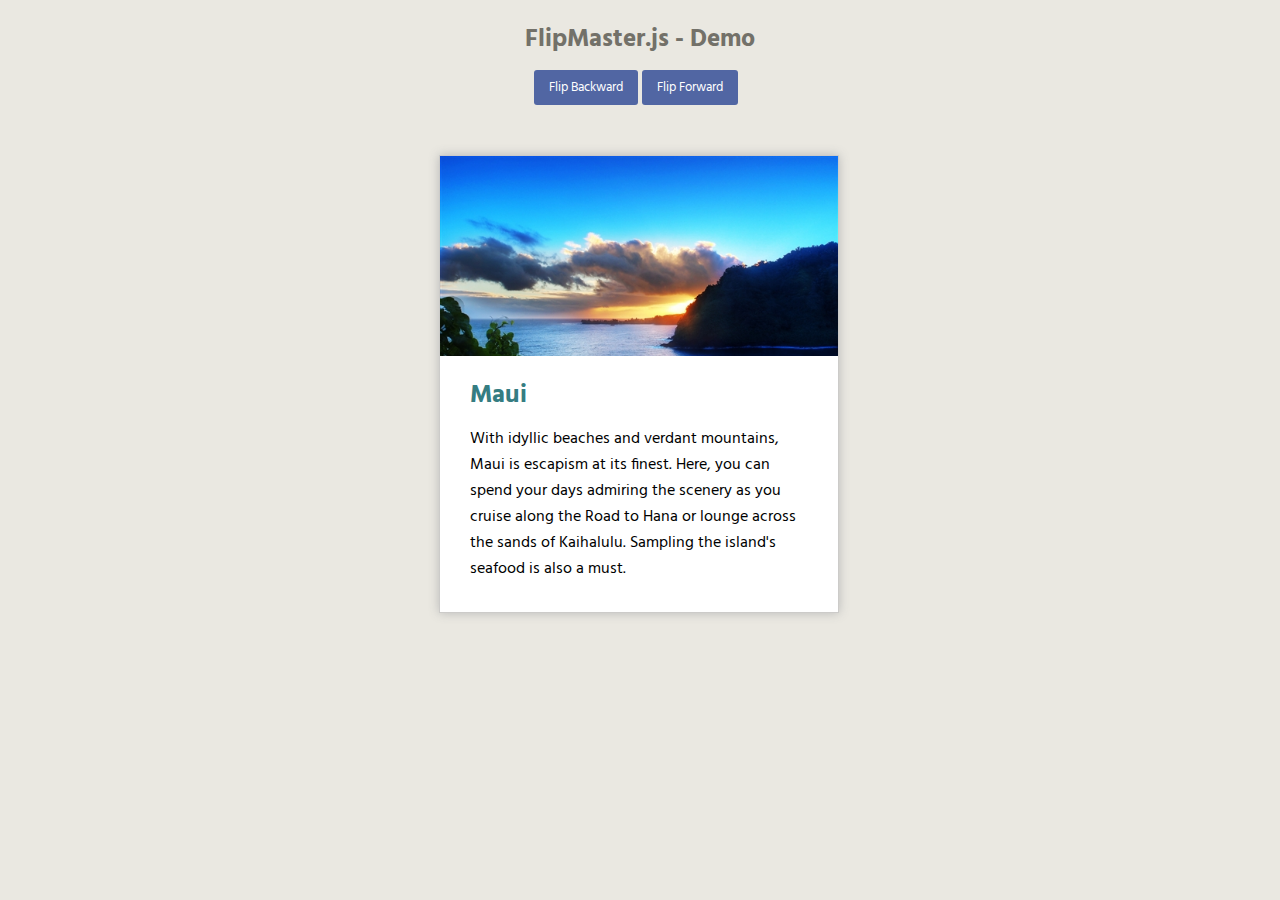
<file: flipmaster/index.html>
<!DOCTYPE html>
<html lang="en">

<head>
    <meta charset="UTF-8">
    <title>Flip Master</title>
    <meta name="HandheldFriendly" content="True">
    <meta name="MobileOptimized" content="320">
    <meta name="viewport" content="width=device-width, initial-scale=1.0, user-scalable=0">
    <link rel="stylesheet" href="css/normalize.css">
    <link rel="stylesheet" href="css/flipMaster.css">
    <link rel="stylesheet" href="css/style.css">
    <link href='https://fonts.googleapis.com/css?family=Hind:400,500,600' rel='stylesheet' type='text/css'>
</head>

<body>

<h2>FlipMaster.js - Demo</h2>
<div class="demo-container">
    <button id="btnB" class="btn-styles">Flip Backward</button>
    <button id="btnF" class="btn-styles">Flip Forward</button>
</div>
<div class="card-container">
    <div id="card-flip">
        <div id="card-content"></div>
    </div>
</div>





<script src="https://ajax.googleapis.com/ajax/libs/jquery/1.12.2/jquery.min.js"></script>
<script src="js/flipMaster.min.js"></script>
<script src="js/script.min.js"></script>
</body>

</html>
</file>
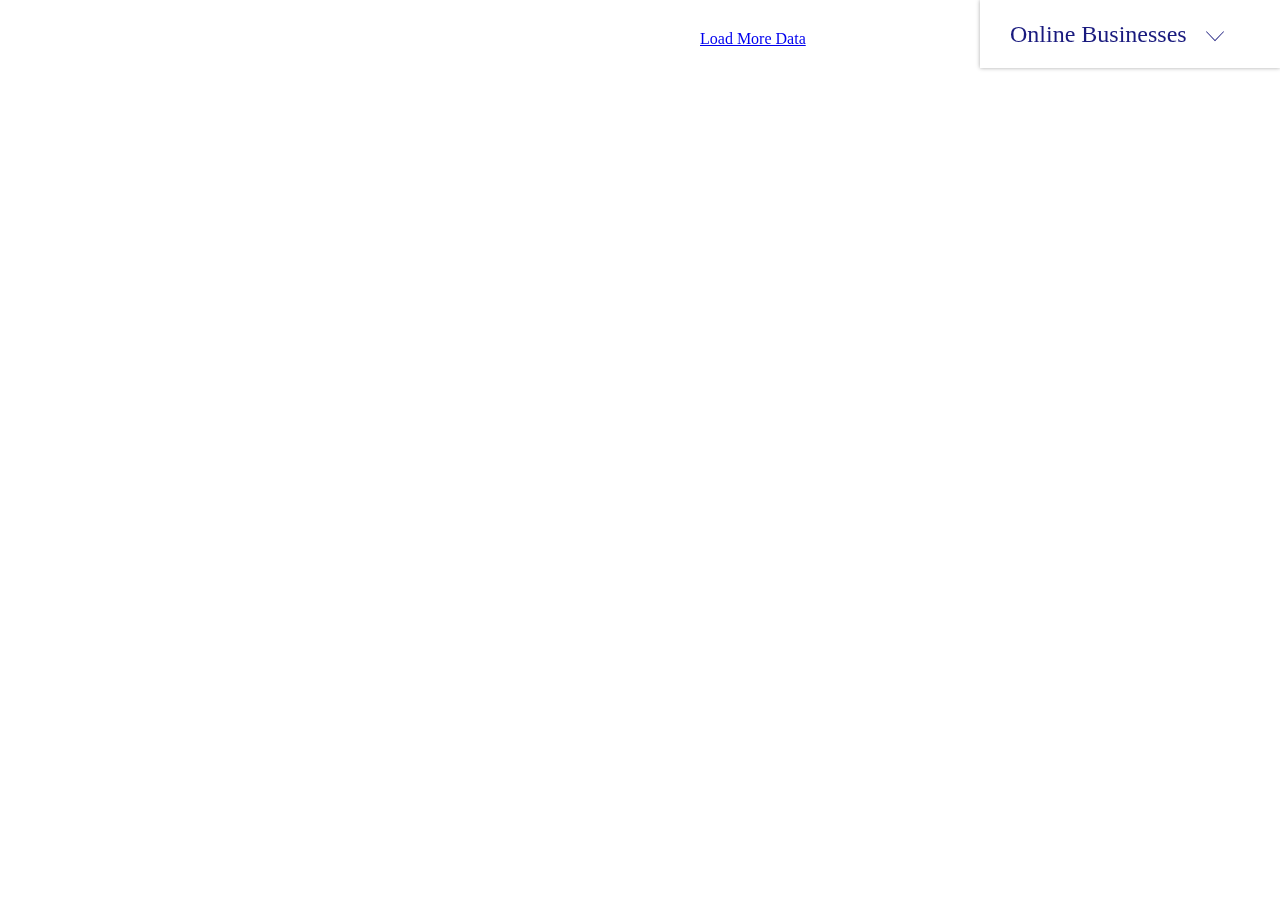
<file: infopanel/index.html>
<!DOCTYPE html>
<html lang="en">

<head>
    <meta charset="UTF-8">
    <title>Small Business Month - Feature Update</title>
    <link rel="stylesheet" href="css/style.css">
</head>

<body>


    <div id="online-biz-container">
        <div id="online-biz-toggle" data-status="accordion" class="clearfix">
           <i class="chevicon-chev-down"></i>
            <h2>Online Businesses</h2>
            
        </div>

        <div id="online-list-containter" class="ob-collapse">
            <hr class="top-divider">
            
            <ul class="ob-fadeOut"></ul>
            <div id="ob-full-details" class="ob-hide ob-fadeOut">
                <button id="back-button" class="radius ob-gray">Back To Full List</button>
            </div>
        </div>
    </div>
    
    <a id="loadbutton" href="#">Load More Data</a>
    <script src="https://ajax.googleapis.com/ajax/libs/jquery/1.12.2/jquery.min.js"></script>
    <script src="js/ajaxmanager.js"></script>
    <script src="js/onlinebizpanel.js"></script>
</body>

</html>
</file>
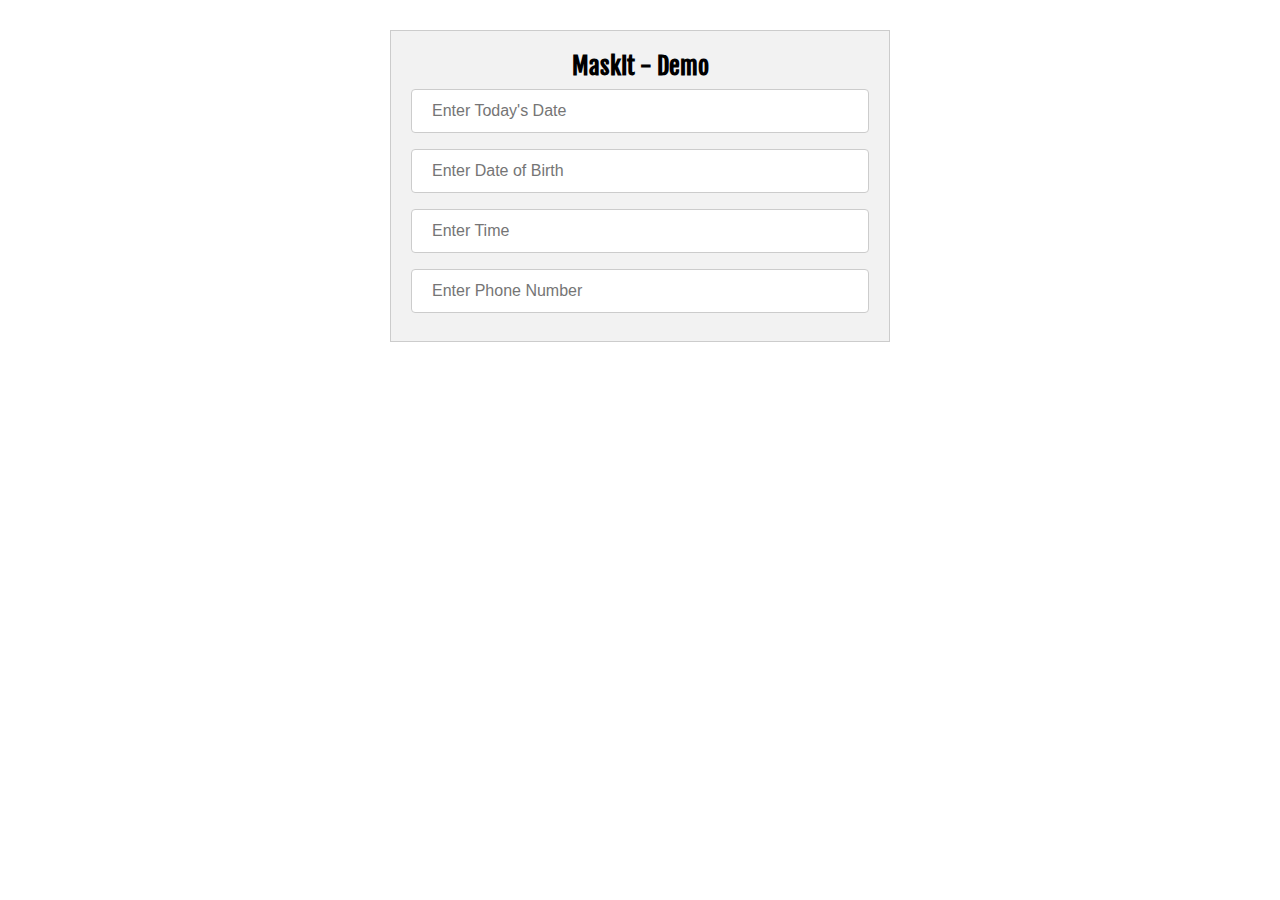
<file: maskit/index.html>
<!DOCTYPE html>
<html lang="en">
<head>
    <meta charset="UTF-8">
    <meta name="viewport" content="width=device-width">
    <title>MaskIt - A JS Masking Tool</title>
    <link rel="stylesheet" href="styles.css">
    <link href="https://fonts.googleapis.com/css?family=Fjalla+One" rel="stylesheet">
</head>
<body>
<div class="wrapper">
    <h2>MaskIt - Demo</h2>
    <input type="text" class="date" placeholder="Enter Today's Date"/>
    <input type="text" class="date" placeholder="Enter Date of Birth"/>
    <input type="text" id="time" placeholder="Enter Time"/>
    <input type="text" id="phone" placeholder="Enter Phone Number"/>
</div>

<script src="maskit.min.js"></script>
<script>

    // with callback options
    MaskIt('00/00/0000', '.date', {
        onComplete: function(value) {
            console.log('complete: ', value);
        }
    });

    // basic usage
    MaskIt('00:00:00', '#time');
    MaskIt('(000) 000-0000', '#phone');

    // using mask method
    console.log(MaskIt('00/00/0000').mask('05231995'));
</script>
</body>
</html>
</file>
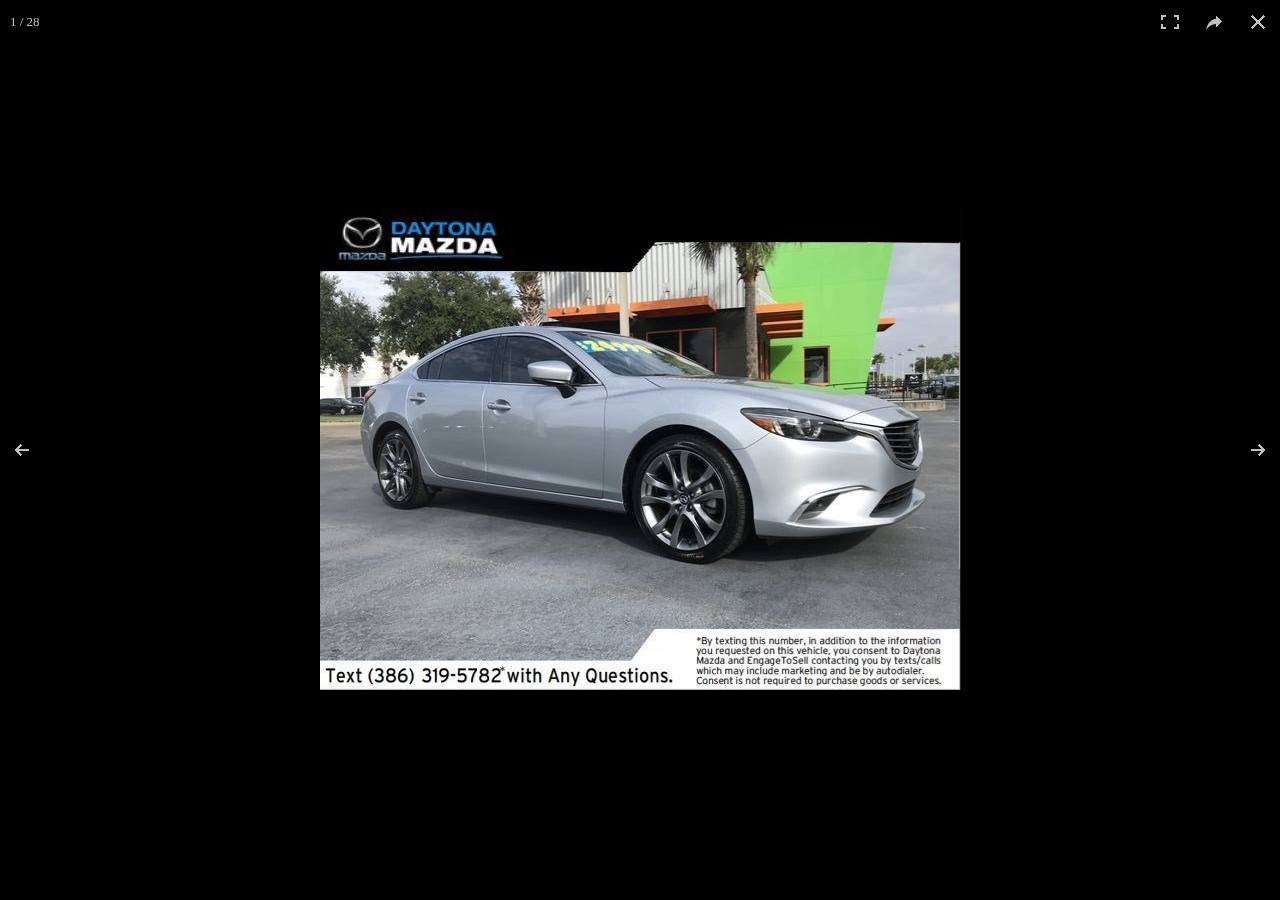
<file: mazda/index.html>
<!DOCTYPE html>
<html lang="en">
<head>
	<meta charset="UTF-8">
	<title>Mazda 6 Grand Touring</title>
	<!-- Core CSS file -->
	<link rel="stylesheet" href="styles/photoswipe.css">

	<!-- Skin CSS file (styling of UI - buttons, caption, etc.)
			 In the folder of skin CSS file there are also:
			 - .png and .svg icons sprite,
			 - preloader.gif (for browsers that do not support CSS animations) -->
	<link rel="stylesheet" href="styles/default-skin/default-skin.css">


</head>
<body>
<!-- Root element of PhotoSwipe. Must have class pswp. -->
<div class="pswp" tabindex="-1" role="dialog" aria-hidden="true">

	<!-- Background of PhotoSwipe.
			 It's a separate element as animating opacity is faster than rgba(). -->
	<div class="pswp__bg"></div>

	<!-- Slides wrapper with overflow:hidden. -->
	<div class="pswp__scroll-wrap">

		<!-- Container that holds slides.
				PhotoSwipe keeps only 3 of them in the DOM to save memory.
				Don't modify these 3 pswp__item elements, data is added later on. -->
		<div class="pswp__container">
			<div class="pswp__item"></div>
			<div class="pswp__item"></div>
			<div class="pswp__item"></div>
		</div>

		<!-- Default (PhotoSwipeUI_Default) interface on top of sliding area. Can be changed. -->
		<div class="pswp__ui pswp__ui--hidden">

			<div class="pswp__top-bar">

				<!--  Controls are self-explanatory. Order can be changed. -->

				<div class="pswp__counter"></div>

				<button class="pswp__button pswp__button--close" title="Close (Esc)"></button>

				<button class="pswp__button pswp__button--share" title="Share"></button>

				<button class="pswp__button pswp__button--fs" title="Toggle fullscreen"></button>

				<button class="pswp__button pswp__button--zoom" title="Zoom in/out"></button>

				<!-- Preloader demo http://codepen.io/dimsemenov/pen/yyBWoR -->
				<!-- element will get class pswp__preloader--active when preloader is running -->
				<div class="pswp__preloader">
					<div class="pswp__preloader__icn">
						<div class="pswp__preloader__cut">
							<div class="pswp__preloader__donut"></div>
						</div>
					</div>
				</div>
			</div>

			<div class="pswp__share-modal pswp__share-modal--hidden pswp__single-tap">
				<div class="pswp__share-tooltip"></div>
			</div>

			<button class="pswp__button pswp__button--arrow--left" title="Previous (arrow left)">
			</button>

			<button class="pswp__button pswp__button--arrow--right" title="Next (arrow right)">
			</button>

			<div class="pswp__caption">
				<div class="pswp__caption__center"></div>
			</div>

		</div>

	</div>

</div>

<!-- Core JS file -->
<script src="scripts/photoswipe.min.js"></script>

<!-- UI JS file -->
<script src="scripts/photoswipe-ui-default.min.js"></script>
<script src="scripts/main.js"></script>
</body>
</html>
</file>
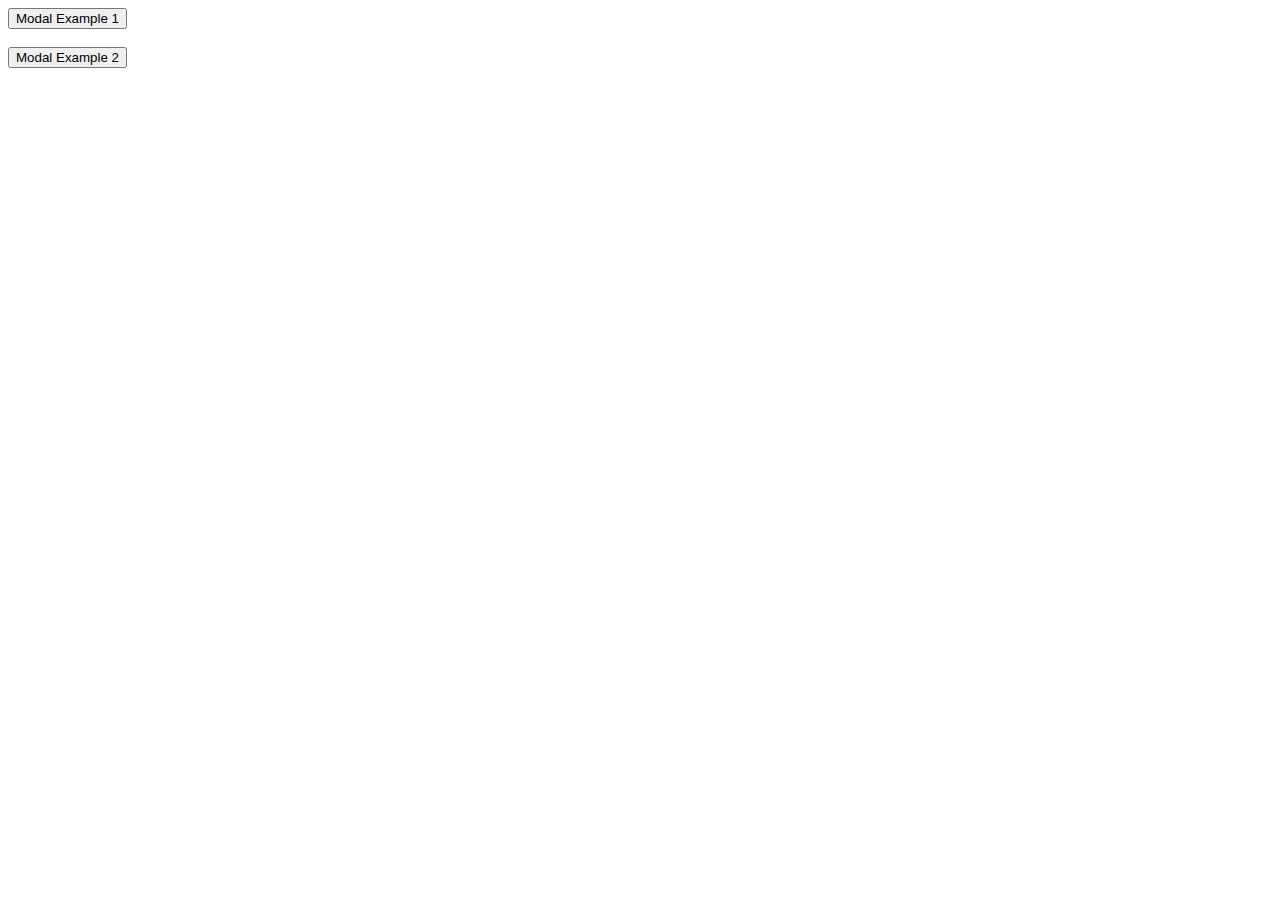
<file: modaldialog/index.html>
<!DOCTYPE html>
<html lang="en">

<head>
    <meta charset="UTF-8">
    <title>Modal Dialog</title>
    <link rel="stylesheet" href="css/style.css">
</head>

<body>
    <button id="btn">Modal Example 1</button>
    <br />
    <br />
    <button id="btn2">Modal Example 2</button>
    <script src="js/modal-dialog.js"></script>
    <script src="js/script.js"></script>
</body>

</html>
</file>
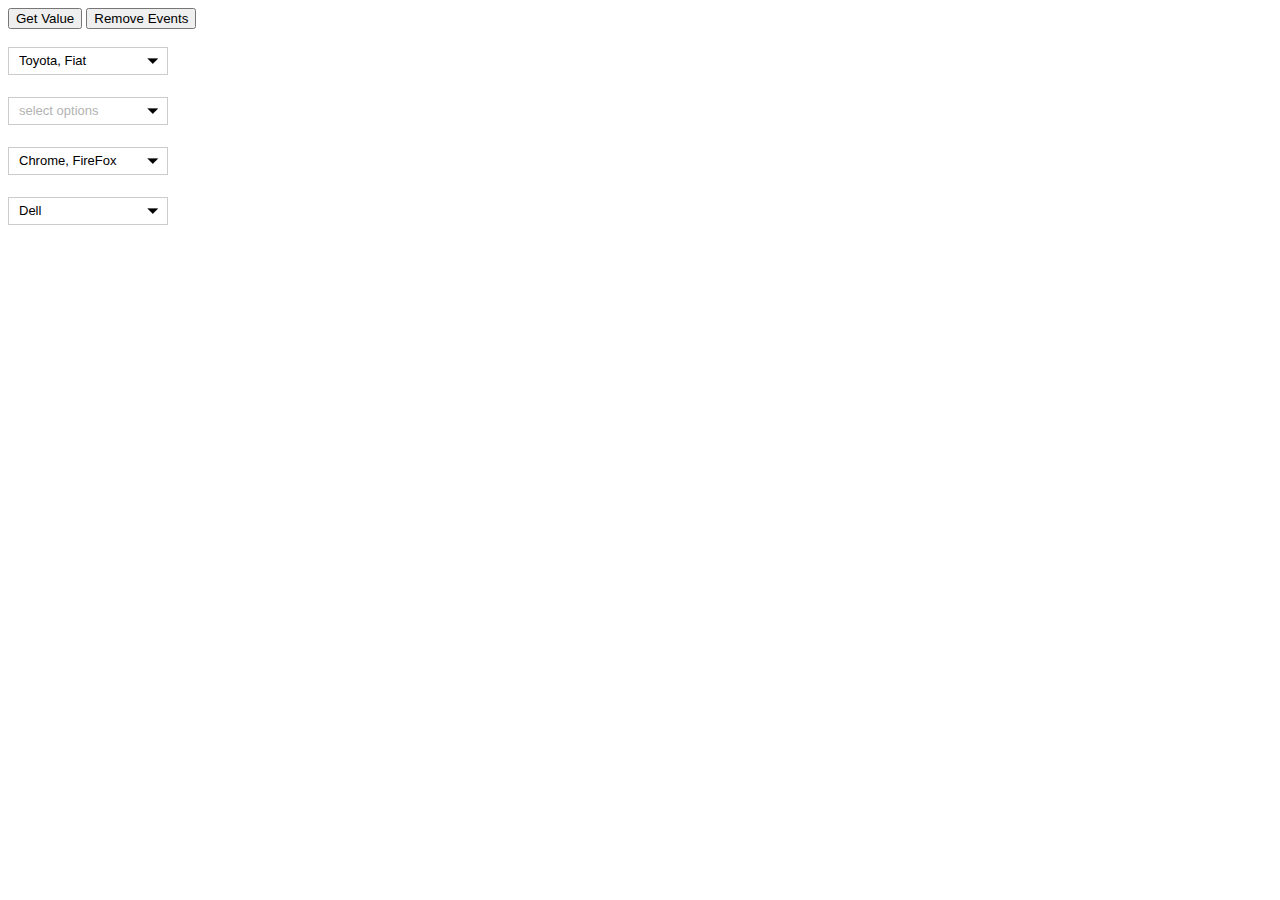
<file: multidrop/index.html>
<!DOCTYPE html>
<html lang="en">
<head>
    <meta charset="UTF-8">
    <title>MultiDrop</title>
    <link rel="stylesheet" href="multidrop.css">
</head>
<body>
<button id="mybtn">Get Value</button>
<button id="removeButton">Remove Events</button>
<br/>
<br/>

<select multiple="multiple" name="cars" id="cars" class="drop">
    <option value="ford">Ford</option>
    <option value="toyota" selected>Toyota</option>
    <option value="honda">Honda</option>
    <option value="fiat" selected>Fiat</option>
</select>
<br>
<br>
<select multiple="multiple" name="bicycles" id="bicycles" class="drop">
    <option value="huffy">Huffy</option>
    <option value="mongoose">Mongoose</option>
    <option value="dyno">Dyno</option>
</select>
<br>
<br>
<select multiple="multiple" name="browsers" id="browsers">
    <option value="chrome" selected>Chrome</option>
    <option value="firefox" selected>FireFox</option>
    <option value="safari">Safari</option>
    <option value="opera">Opera</option>
    <option value="internet_explorer">Internet Explorer</option>
</select>
<br/>
<br/>

<select name="computers" id="computers">
    <option value="dell">Dell</option>
    <option value="hp">HP</option>
    <option value="lenovo">Lenovo</option>
    <option value="mirosoft">Microsoft</option>
</select>
<br/>

<script src="multidrop.js"></script>
<script>
    var button = document.querySelector('#mybtn');
    var buttonRemoveEvent = document.querySelector('#removeButton');

    // Targeting a single element
    var browserMenu = new MultiDrop('#browsers');

    // Targeting multiple elements and creating an instance for each
    var multipleSelectMenues = new MultiDrop('.drop', {
        onChangeHandler: function(value) {
            console.log(value);
        }
    });

    var computerSelection = new MultiDrop('#computers');

    button.addEventListener('click', function (event) {
        console.log('browsers: ', browserMenu.getSelected());
        console.log('cars: ', multipleSelectMenues.getSelected());
        console.log('bicycles: ', multipleSelectMenues.getSelected('bicycles'));
        console.log('computers: ', computerSelection.getSelected());
    });

    buttonRemoveEvent.addEventListener('click', function (event) {
        console.log('event cleared');
        browserMenu.destroyEvents();
        multipleSelectMenues.destroyEvents();
        computerSelection.destroyEvents();
    }, false);

</script>
</body>
</html>
</file>
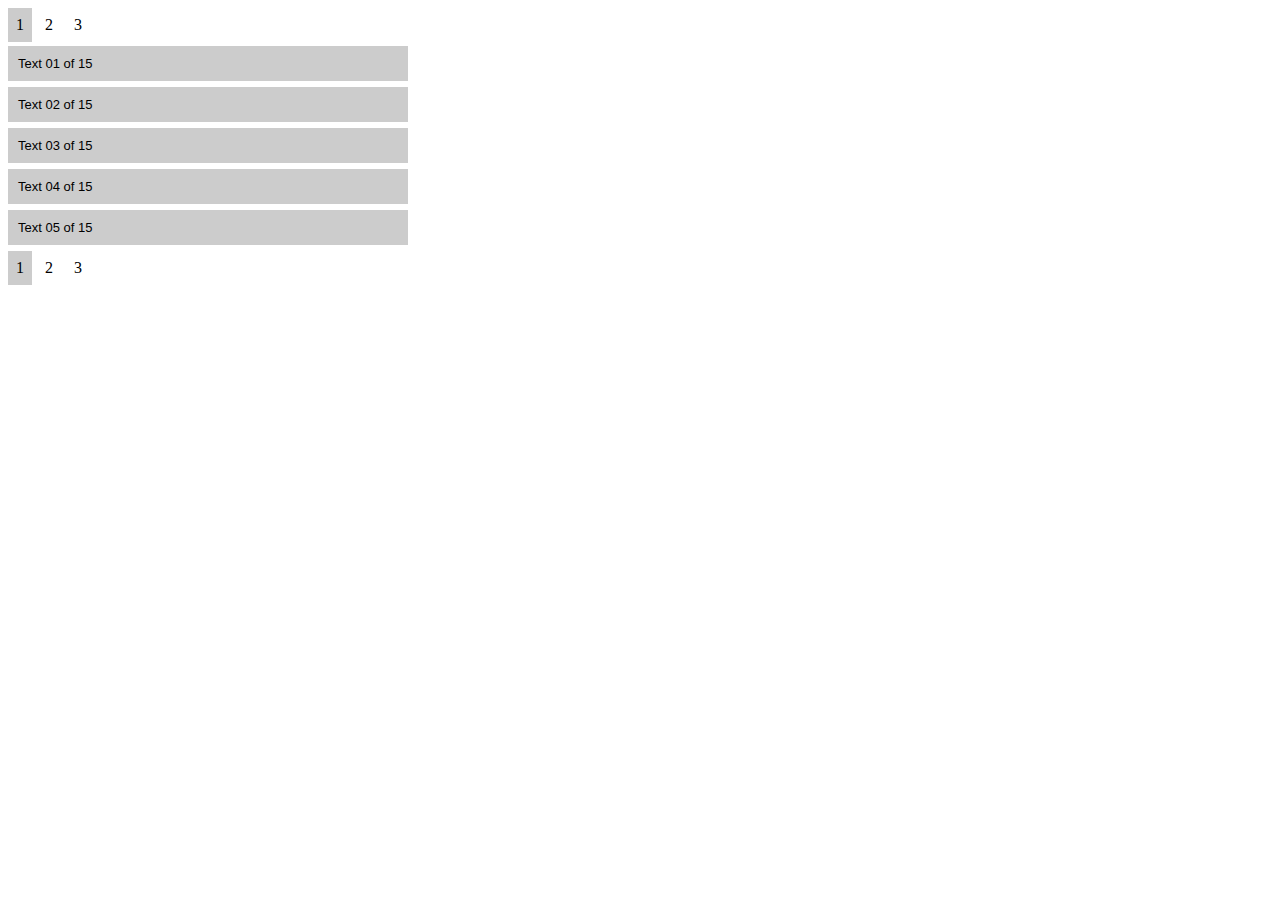
<file: paginationjs/index.html>
<!DOCTYPE html>
<html lang="en">

<head>
    <meta charset="UTF-8">
    <title>Document</title>
    <link rel="stylesheet" href="css/styles.css">
</head>

<body>

    <div class="pagination-nav"></div>
    <div id="pagination1" class="hide">
        <a href="#">Text 01 of 15</a>
        <a href="#">Text 02 of 15</a>
        <a href="#">Text 03 of 15</a>
        <a href="#">Text 04 of 15</a>
        <a href="#">Text 05 of 15</a>
        <a href="#">Text 06 of 15</a>
        <a href="#">Text 07 of 15</a>
        <a href="#">Text 08 of 15</a>
        <a href="#">Text 09 of 15</a>
        <a href="#">Text 10 of 15</a>
        <a href="#">Text 11 of 15</a>
        <a href="#">Text 12 of 15</a>
        <a href="#">Text 13 of 15</a>
        <a href="#">Text 14 of 15</a>
        <a href="#">Text 15 of 15</a>
    </div>
    <div class="pagination-nav"></div>

    <script src="js/pagination.02.js"></script>
    <script src="js/script.js"></script>
</body>

</html>
</file>
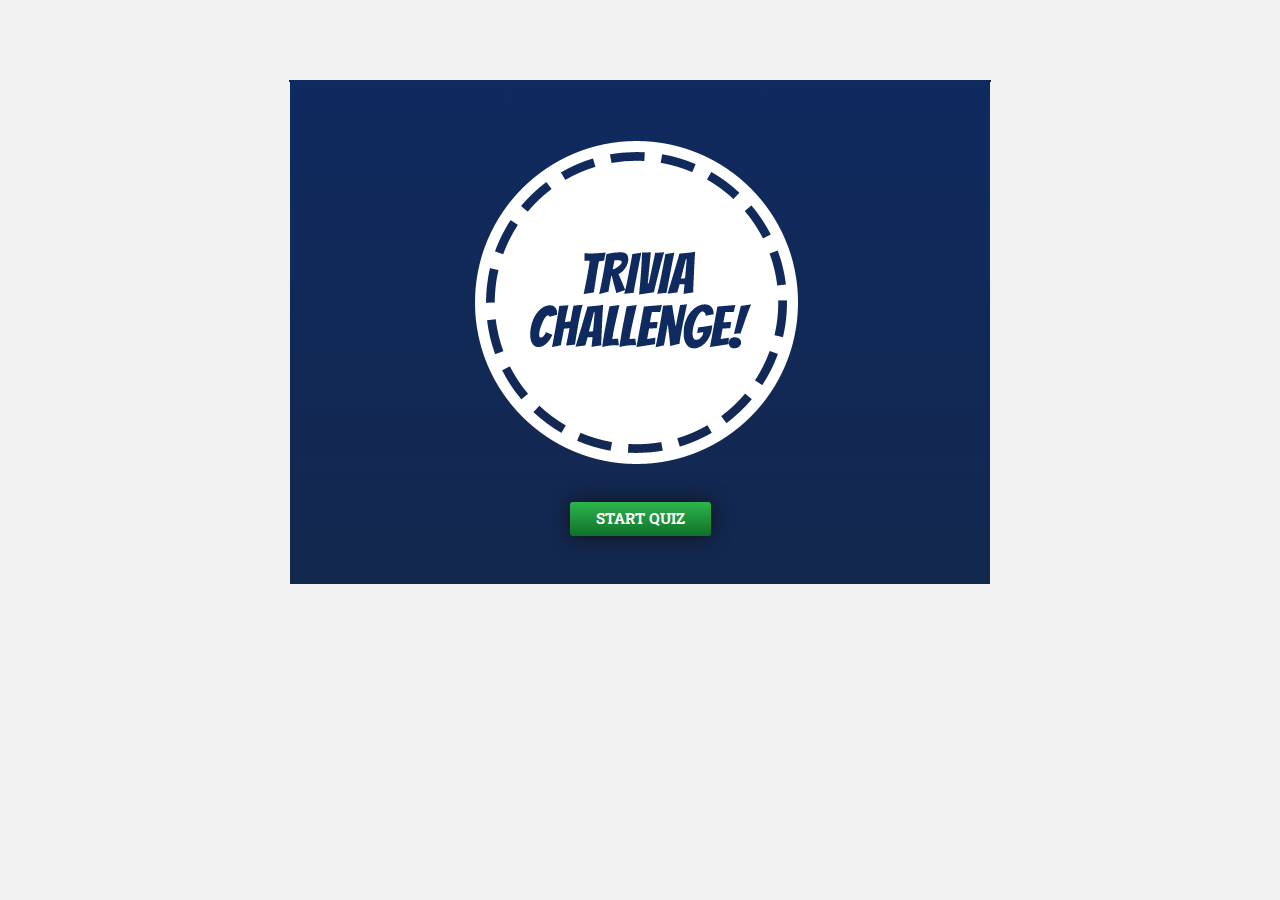
<file: trivia-challenge/index.html>
<!DOCTYPE html><html ng-app="quizApp">    <head>        <meta charset="utf-8">        <title>Trivia Challenge!</title>        <link href='//fonts.googleapis.com/css?family=Roboto+Slab:400,700,300,100|Bangers' rel='stylesheet' type='text/css'>        <link href='css/trivia_style.css' rel='stylesheet' type='text/css'>        <!--<link rel="stylesheet" type="text/css" href="../../css/stickybtn.css"/>-->        <script src="//ajax.googleapis.com/ajax/libs/jquery/1.10.2/jquery.min.js"></script>        <script src="js/lib/angular.min.js"></script>        <script src="js/lib/angular-route.js"></script>        <script src="js/lib/angular-animate.min.js"></script>    </head>    <body ng-cloak>        <!--<a class="btn00" href="../../">&lsaquo;&lsaquo; Back To Portfolio</a>-->        <div class="container" ng-view></div>        <script src="app/app.js"></script>        <script src="app/controllers.js"></script>        <script src="app/services.quiz.js"></script>        <script src="app/services.animation.js"></script>        <script src="app/directives.js"></script>    </body></html>
</file>
<file: flipmaster/css/flipMaster.css>
.card-container {
    width: 402px;
    -webkit-perspective: 1000px;
    -moz-perspective: 1000px;
    -ms-perspective: 1000px;
    perspective: 1000px;
    -ms-transform: perspective(1000px);
    -moz-transform: perspective(1000px);
    -moz-transform-style: preserve-3d;
    -ms-transform-style: preserve-3d;
    margin: 50px auto;
    box-sizing: border-box;

}

#card-flip {
    width: 400px;
    border-radius: 4px;
    transition: 0.6s;
    position: relative;
    background-color: #7CC3C5;
}

.no-transition {
    transition: none !important;
}

.f90 {
    transform: rotateY(90deg);
}

.b90 {
    transform: rotateY(-90deg);
}
</file>
<file: flipmaster/css/style.css>
html {

    font-family: 'Hind', sans-serif;
    font-weight: normal;
    background: #EAE8E1;

}
p, h3 {
    margin: 0;
}

h2 {
    text-align: center;
    margin: 20px 0 10px 0;
    font-size: 25px;
    color: #737169;
}

.btn-styles {
    background-color: #5166A3;
    color: #fff;
    border: none;
    padding: 7px 15px;
    border-radius: 3px;
    font-size: 13px;
    cursor: pointer;
    outline: none;

}


.btn-styles:hover {
    background-color: #6780CA;
}

.info-container{
    overflow: hidden;
    background: #fff;
    border: 1px solid #CCCBC9;
    box-shadow: 0 0 10px #B9B9B9;
}
.info-content {
    padding: 20px 30px 30px 30px;
}
.info-content h3 {
    font-size: 25px;
    margin-bottom: 10px;
    color: #357D82;
}
.img-container {
    height: 200px;
    overflow: hidden;
}
.img-container img {
    width: 100%;
}
.hide {
    display: none;
}
.demo-container {
    width: 213px;
    margin: 0 auto;
}

@media only screen and (min-width : 320px) and (max-width : 413px) {
    .card-container {
        width: 302px;
    }
    #card-flip{
        width: 300px;
    }
}
</file>
<file: infopanel/css/style.css>
/* default style */

h1,h2,h3,h4,h5,h6 {
    color: #191a7e; 
    font-family: Rockwell, Georgia, Times, 'Times New Roman', serif;
    font-style: normal;
    font-weight: normal;
    line-height: 1.4; 
    margin-bottom: 0.5rem;
    margin-top: 0.2rem; 
    text-rendering: optimizeLegibility;
}

button.radius, .button.radius {
    border-radius: 5px;
}

button.expand, .button.expand {
    padding-right: 0;
    padding-left: 0;
    width: 100%;
}

button.small, .button.small {
    padding-top: 0.875rem;
    padding-right: 1.75rem;
    padding-bottom: 0.9375rem;
    padding-left: 1.75rem;
    font-size: 1rem;
}

input[type="submit"] {
    -webkit-appearance: none;
}

button, .button {
    border-style: solid;
    border-width: 0px;
    cursor: pointer;
    font-family: Rockwell, Georgia, Times, “Times New Roman”, serif;
    font-weight: bold;
    line-height: normal;
    margin: 0 0 1.25rem;
    position: relative;
    text-decoration: none;
    text-align: center;
    -webkit-appearance: none;
    -webkit-border-radius: 0;
    display: inline-block;
    padding-top: 1rem;
    padding-right: 2rem;
    padding-bottom: 1.0625rem;
    padding-left: 2rem;
    font-size: 1rem;
    background-color: #ffb300;
    border-color: #cc8f00;
    color: #191a7e;
    -webkit-transition: background-color 300ms ease-out;
    transition: background-color 300ms ease-out;
}

input, select, textarea {
    font: 14px Arial, Helvetica, sans-serif;
    background-color: #fff;
    color: #2e2e2e;
    border: 1px solid #cecdcb;
    padding: 6px;
    margin-bottom: 15px;
    border-radius: 5px;
}


/* CHEVICONS */

@font-face {
    font-family: "chevicon";
    src: url("../font/chevicon.eot");
    src: url("../font/chevicon.eot?#iefix") format("embedded-opentype"), 
         url("../font/chevicon.woff") format("woff"), 
         url("../font/chevicon.ttf") format("truetype"), 
         url("../font/chevicon.svg#chevicon") format("svg");
    font-weight: normal;
    font-style: normal;
}

@media screen and (-webkit-min-device-pixel-ratio:0) {
    @font-face {
        font-family: "chevicon";
        src: url("../font/chevicon.svg#chevicon") format("svg");
    }
}

[class^="chevicon-"]:before,[class*=" chevicon-"]:before,
[class^="chevicon-"]:after,[class*=" chevicon-"]:after {
    font-family: chevicon;
    font-style: normal;
    display: inline-block;
    color: #191a7e;
    font-size: 18px;
    -webkit-transition: -webkit-transform 0.4s;
    transition: -webkit-transform 0.4s;
    transition: transform 0.4s;
    transition: transform 0.4s, -webkit-transform 0.4s; 
}

.chevicon-chev-down:before { 
    content: "\f100";
    margin: 6px 0 0 19px;

}
.chevicon-chev-left:before { 
    content: "\f101"; 
}
.chevicon-chev-right:before { 
    content: "\f102"; 
}
.chevicon-chev-up:before { 
    content: "\f103"; 
    margin: 6px 0 0 19px;
}

/* CHEVICONS */

.ob-gray {
    background-color: #E2E2E2;
    color: #191a7e;
    width: 240px;
    margin: 20px auto 0 auto;
    display: block;
    border: 1px solid #C1C1C1;
    outline: 0;
     z-index: 1;
}
.ob-gray:hover {
    background-color: #CEC9C9;
}
.ob-gray:active {
    background-color: #BBB9B9;
}

.rotate-up:before {
    -webkit-transform: rotate(180deg);
    -ms-transform: rotate(180deg);
    transform: rotate(180deg);
}

hr {
    border: 0;
    height: 0;
    border-top: 1px solid #fff;
    border-bottom: 1px solid #ddd;
    margin: 20px 0;
}
.top-divider {
    width: 240px;
    margin: 0 auto;
}

.clearfix:after {
    visibility: hidden;
    display: block;
    font-size: 0;
    content: " ";
    clear: both;
    height: 0;
}

#online-biz-container {   
    max-width: 300px;
    box-shadow: 0 0 4px #A9A9A9;
    overflow: hidden;
    position: fixed;
    right: 0;
    top: 0;
}

.drop-shadow {
    box-shadow: 0 0 10px #615F5F;
}

#online-biz-toggle {
    padding: 20px 30px;
    cursor: pointer;
    -webkit-transition: box-shadow 0.3s;
    transition: box-shadow 0.3s;
    position: relative;
    z-index: 2;
}

#online-biz-toggle h2 {
    float: left;
    line-height: 28px;
    margin: 0;
    font-size: 24px;
}

#online-list-containter {
    font-family: Arial, Helvetica, sans-serif;
    -webkit-transition: height 0.5s ease;
    transition: height 0.5s ease;
    overflow-y: scroll;
}

#online-list-containter ul, #ob-full-details {
    -webkit-transition: opacity 0.7s;
    transition: opacity 0.7s;
    /*-webkit-transition-delay: 0.2s;
    transition-delay: 0.2s;*/
}
#online-list-containter ul li {
    -webkit-transition: opacity 0.7s;
    transition: opacity 0.7s;
    -webkit-transition-delay: 0.4s;
    transition-delay: 0.4s;
    opacity: 1;
}

#online-biz-container .ob-fadeOut {
    opacity: 0;
}

#online-biz-container .ob-fadeIn {
    opacity: 1;
}

#online-biz-container .ob-hide {
    display: none;
}

#online-biz-container .ob-show {
    display: block;
}

#online-biz-container .ob-expanded {
   height: 550px;
}

#online-biz-container .ob-collapse {
    height: 0;
    overflow: hidden;
    
}

#online-list-containter .ob-phone {
    font-weight: bold;
    font-size: 13px;
    text-decoration: none;
}

#ob-full-details img:nth-child(1) {
    float: left;
    margin: 0 10px 0 0;
}

#ob-full-details {
    width: 240px;
}
.top-wrap {
    margin: 20px 0 15px 0;
}
.bottom-wrap {
    clear: both;
}
#online-list-containter #ob-full-details h2 {
    margin: 0 0 5px 0;
}

#online-list-containter .ob-details {
    text-decoration: none;
}

#online-list-containter h2 {
    font-family: inherit;
    font-weight: bold;
    line-height: 20px;
    margin: 0 0 5px 0;
    text-align: left;
    font-size: 14px;
    color: #084898;
}

#online-list-containter p {
    font-family: inherit;
    margin: 0 0 5px 0;
    line-height: 18px;
    font-weight: normal;
    font-size: 13px;
    color: #2e2e2e;
}

#online-list-containter a {
    color: #084898;
    font-size: 13px;
    display: inline-block;
    font-weight: bold;
}

#online-list-containter ul, #ob-full-details {
    padding: 0;
    margin: 0 30px 20px 30px;
    list-style-type: none;
}
#online-list-containter ul li {
    border-bottom: solid 1px #dddddd;
    padding: 25px 0;
    width: 240px;
}

#online-list-containter ul li:last-child { 
    border-bottom: none;
}

#online-list-containter .top-wrap h2 {
    color: #464646;
}

#loadbutton {
    position: fixed;
    top: 30px;
    left: 700px;
}
</file>
<file: maskit/styles.css>
body {
    font-family: 'Fjalla One', sans-serif;
}

input[type=text], select {
    width: 100%;
    padding: 12px 20px;
    margin: 8px 0;
    display: inline-block;
    border: 1px solid #ccc;
    border-radius: 4px;
    box-sizing: border-box;
    font-size: 16px;
}

.wrapper {
    max-width: 500px;
    padding: 20px;
    background: #f2f2f2;
    border: 1px solid #ccc;
    margin: 30px auto;
    box-sizing: border-box;
    -moz-box-sizing: border-box;
    -webkit-box-sizing: border-box;
}

.wrapper h2 {
    text-align: center;
    margin: 0;
    padding: 0;
}
</file>
<file: mazda/styles/photoswipe.css>
/*! PhotoSwipe main CSS by Dmitry Semenov | photoswipe.com | MIT license */
/*
	Styles for basic PhotoSwipe functionality (sliding area, open/close transitions)
*/
/* pswp = photoswipe */
.pswp {
  display: none;
  position: absolute;
  width: 100%;
  height: 100%;
  left: 0;
  top: 0;
  overflow: hidden;
  -ms-touch-action: none;
  touch-action: none;
  z-index: 1500;
  -webkit-text-size-adjust: 100%;
  /* create separate layer, to avoid paint on window.onscroll in webkit/blink */
  -webkit-backface-visibility: hidden;
  outline: none; }
  .pswp * {
    -webkit-box-sizing: border-box;
            box-sizing: border-box; }
  .pswp img {
    max-width: none; }

/* style is added when JS option showHideOpacity is set to true */
.pswp--animate_opacity {
  /* 0.001, because opacity:0 doesn't trigger Paint action, which causes lag at start of transition */
  opacity: 0.001;
  will-change: opacity;
  /* for open/close transition */
  -webkit-transition: opacity 333ms cubic-bezier(0.4, 0, 0.22, 1);
          transition: opacity 333ms cubic-bezier(0.4, 0, 0.22, 1); }

.pswp--open {
  display: block; }

.pswp--zoom-allowed .pswp__img {
  /* autoprefixer: off */
  cursor: -webkit-zoom-in;
  cursor: -moz-zoom-in;
  cursor: zoom-in; }

.pswp--zoomed-in .pswp__img {
  /* autoprefixer: off */
  cursor: -webkit-grab;
  cursor: -moz-grab;
  cursor: grab; }

.pswp--dragging .pswp__img {
  /* autoprefixer: off */
  cursor: -webkit-grabbing;
  cursor: -moz-grabbing;
  cursor: grabbing; }

/*
	Background is added as a separate element.
	As animating opacity is much faster than animating rgba() background-color.
*/
.pswp__bg {
  position: absolute;
  left: 0;
  top: 0;
  width: 100%;
  height: 100%;
  background: #000;
  opacity: 0;
  -webkit-transform: translateZ(0);
          transform: translateZ(0);
  -webkit-backface-visibility: hidden;
  will-change: opacity; }

.pswp__scroll-wrap {
  position: absolute;
  left: 0;
  top: 0;
  width: 100%;
  height: 100%;
  overflow: hidden; }

.pswp__container,
.pswp__zoom-wrap {
  -ms-touch-action: none;
  touch-action: none;
  position: absolute;
  left: 0;
  right: 0;
  top: 0;
  bottom: 0; }

/* Prevent selection and tap highlights */
.pswp__container,
.pswp__img {
  -webkit-user-select: none;
  -moz-user-select: none;
  -ms-user-select: none;
      user-select: none;
  -webkit-tap-highlight-color: transparent;
  -webkit-touch-callout: none; }

.pswp__zoom-wrap {
  position: absolute;
  width: 100%;
  -webkit-transform-origin: left top;
  -ms-transform-origin: left top;
  transform-origin: left top;
  /* for open/close transition */
  -webkit-transition: -webkit-transform 333ms cubic-bezier(0.4, 0, 0.22, 1);
          transition: transform 333ms cubic-bezier(0.4, 0, 0.22, 1); }

.pswp__bg {
  will-change: opacity;
  /* for open/close transition */
  -webkit-transition: opacity 333ms cubic-bezier(0.4, 0, 0.22, 1);
          transition: opacity 333ms cubic-bezier(0.4, 0, 0.22, 1); }

.pswp--animated-in .pswp__bg,
.pswp--animated-in .pswp__zoom-wrap {
  -webkit-transition: none;
  transition: none; }

.pswp__container,
.pswp__zoom-wrap {
  -webkit-backface-visibility: hidden; }

.pswp__item {
  position: absolute;
  left: 0;
  right: 0;
  top: 0;
  bottom: 0;
  overflow: hidden; }

.pswp__img {
  position: absolute;
  width: auto;
  height: auto;
  top: 0;
  left: 0; }

/*
	stretched thumbnail or div placeholder element (see below)
	style is added to avoid flickering in webkit/blink when layers overlap
*/
.pswp__img--placeholder {
  -webkit-backface-visibility: hidden; }

/*
	div element that matches size of large image
	large image loads on top of it
*/
.pswp__img--placeholder--blank {
  background: #222; }

.pswp--ie .pswp__img {
  width: 100% !important;
  height: auto !important;
  left: 0;
  top: 0; }

/*
	Error message appears when image is not loaded
	(JS option errorMsg controls markup)
*/
.pswp__error-msg {
  position: absolute;
  left: 0;
  top: 50%;
  width: 100%;
  text-align: center;
  font-size: 14px;
  line-height: 16px;
  margin-top: -8px;
  color: #CCC; }

.pswp__error-msg a {
  color: #CCC;
  text-decoration: underline; }
</file>
<file: mazda/styles/default-skin/default-skin.css>
/*! PhotoSwipe Default UI CSS by Dmitry Semenov | photoswipe.com | MIT license */
/*

	Contents:

	1. Buttons
	2. Share modal and links
	3. Index indicator ("1 of X" counter)
	4. Caption
	5. Loading indicator
	6. Additional styles (root element, top bar, idle state, hidden state, etc.)

*/
/*
	
	1. Buttons

 */
/* <button> css reset */
.pswp__button {
  width: 44px;
  height: 44px;
  position: relative;
  background: none;
  cursor: pointer;
  overflow: visible;
  -webkit-appearance: none;
  display: block;
  border: 0;
  padding: 0;
  margin: 0;
  float: right;
  opacity: 0.75;
  -webkit-transition: opacity 0.2s;
          transition: opacity 0.2s;
  -webkit-box-shadow: none;
          box-shadow: none; }
  .pswp__button:focus, .pswp__button:hover {
    opacity: 1; }
  .pswp__button:active {
    outline: none;
    opacity: 0.9; }
  .pswp__button::-moz-focus-inner {
    padding: 0;
    border: 0; }

/* pswp__ui--over-close class it added when mouse is over element that should close gallery */
.pswp__ui--over-close .pswp__button--close {
  opacity: 1; }

.pswp__button,
.pswp__button--arrow--left:before,
.pswp__button--arrow--right:before {
  background: url(default-skin.png) 0 0 no-repeat;
  background-size: 264px 88px;
  width: 44px;
  height: 44px; }

@media (-webkit-min-device-pixel-ratio: 1.1), (-webkit-min-device-pixel-ratio: 1.09375), (min-resolution: 105dpi), (min-resolution: 1.1dppx) {
  /* Serve SVG sprite if browser supports SVG and resolution is more than 105dpi */
  .pswp--svg .pswp__button,
  .pswp--svg .pswp__button--arrow--left:before,
  .pswp--svg .pswp__button--arrow--right:before {
    background-image: url(default-skin.svg); }
  .pswp--svg .pswp__button--arrow--left,
  .pswp--svg .pswp__button--arrow--right {
    background: none; } }

.pswp__button--close {
  background-position: 0 -44px; }

.pswp__button--share {
  background-position: -44px -44px; }

.pswp__button--fs {
  display: none; }

.pswp--supports-fs .pswp__button--fs {
  display: block; }

.pswp--fs .pswp__button--fs {
  background-position: -44px 0; }

.pswp__button--zoom {
  display: none;
  background-position: -88px 0; }

.pswp--zoom-allowed .pswp__button--zoom {
  display: block; }

.pswp--zoomed-in .pswp__button--zoom {
  background-position: -132px 0; }

/* no arrows on touch screens */
.pswp--touch .pswp__button--arrow--left,
.pswp--touch .pswp__button--arrow--right {
  visibility: hidden; }

/*
	Arrow buttons hit area
	(icon is added to :before pseudo-element)
*/
.pswp__button--arrow--left,
.pswp__button--arrow--right {
  background: none;
  top: 50%;
  margin-top: -50px;
  width: 70px;
  height: 100px;
  position: absolute; }

.pswp__button--arrow--left {
  left: 0; }

.pswp__button--arrow--right {
  right: 0; }

.pswp__button--arrow--left:before,
.pswp__button--arrow--right:before {
  content: '';
  top: 35px;
  background-color: rgba(0, 0, 0, 0.3);
  height: 30px;
  width: 32px;
  position: absolute; }

.pswp__button--arrow--left:before {
  left: 6px;
  background-position: -138px -44px; }

.pswp__button--arrow--right:before {
  right: 6px;
  background-position: -94px -44px; }

/*

	2. Share modal/popup and links

 */
.pswp__counter,
.pswp__share-modal {
  -webkit-user-select: none;
  -moz-user-select: none;
  -ms-user-select: none;
      user-select: none; }

.pswp__share-modal {
  display: block;
  background: rgba(0, 0, 0, 0.5);
  width: 100%;
  height: 100%;
  top: 0;
  left: 0;
  padding: 10px;
  position: absolute;
  z-index: 1600;
  opacity: 0;
  -webkit-transition: opacity 0.25s ease-out;
          transition: opacity 0.25s ease-out;
  -webkit-backface-visibility: hidden;
  will-change: opacity; }

.pswp__share-modal--hidden {
  display: none; }

.pswp__share-tooltip {
  z-index: 1620;
  position: absolute;
  background: #FFF;
  top: 56px;
  border-radius: 2px;
  display: block;
  width: auto;
  right: 44px;
  -webkit-box-shadow: 0 2px 5px rgba(0, 0, 0, 0.25);
          box-shadow: 0 2px 5px rgba(0, 0, 0, 0.25);
  -webkit-transform: translateY(6px);
      -ms-transform: translateY(6px);
          transform: translateY(6px);
  -webkit-transition: -webkit-transform 0.25s;
          transition: transform 0.25s;
  -webkit-backface-visibility: hidden;
  will-change: transform; }
  .pswp__share-tooltip a {
    display: block;
    padding: 8px 12px;
    color: #000;
    text-decoration: none;
    font-size: 14px;
    line-height: 18px; }
    .pswp__share-tooltip a:hover {
      text-decoration: none;
      color: #000; }
    .pswp__share-tooltip a:first-child {
      /* round corners on the first/last list item */
      border-radius: 2px 2px 0 0; }
    .pswp__share-tooltip a:last-child {
      border-radius: 0 0 2px 2px; }

.pswp__share-modal--fade-in {
  opacity: 1; }
  .pswp__share-modal--fade-in .pswp__share-tooltip {
    -webkit-transform: translateY(0);
        -ms-transform: translateY(0);
            transform: translateY(0); }

/* increase size of share links on touch devices */
.pswp--touch .pswp__share-tooltip a {
  padding: 16px 12px; }

a.pswp__share--facebook:before {
  content: '';
  display: block;
  width: 0;
  height: 0;
  position: absolute;
  top: -12px;
  right: 15px;
  border: 6px solid transparent;
  border-bottom-color: #FFF;
  -webkit-pointer-events: none;
  -moz-pointer-events: none;
  pointer-events: none; }

a.pswp__share--facebook:hover {
  background: #3E5C9A;
  color: #FFF; }
  a.pswp__share--facebook:hover:before {
    border-bottom-color: #3E5C9A; }

a.pswp__share--twitter:hover {
  background: #55ACEE;
  color: #FFF; }

a.pswp__share--pinterest:hover {
  background: #CCC;
  color: #CE272D; }

a.pswp__share--download:hover {
  background: #DDD; }

/*

	3. Index indicator ("1 of X" counter)

 */
.pswp__counter {
  position: absolute;
  left: 0;
  top: 0;
  height: 44px;
  font-size: 13px;
  line-height: 44px;
  color: #FFF;
  opacity: 0.75;
  padding: 0 10px; }

/*
	
	4. Caption

 */
.pswp__caption {
  position: absolute;
  left: 0;
  bottom: 0;
  width: 100%;
  min-height: 44px; }
  .pswp__caption small {
    font-size: 11px;
    color: #BBB; }

.pswp__caption__center {
  text-align: left;
  max-width: 420px;
  margin: 0 auto;
  font-size: 13px;
  padding: 10px;
  line-height: 20px;
  color: #CCC; }

.pswp__caption--empty {
  display: none; }

/* Fake caption element, used to calculate height of next/prev image */
.pswp__caption--fake {
  visibility: hidden; }

/*

	5. Loading indicator (preloader)

	You can play with it here - http://codepen.io/dimsemenov/pen/yyBWoR

 */
.pswp__preloader {
  width: 44px;
  height: 44px;
  position: absolute;
  top: 0;
  left: 50%;
  margin-left: -22px;
  opacity: 0;
  -webkit-transition: opacity 0.25s ease-out;
          transition: opacity 0.25s ease-out;
  will-change: opacity;
  direction: ltr; }

.pswp__preloader__icn {
  width: 20px;
  height: 20px;
  margin: 12px; }

.pswp__preloader--active {
  opacity: 1; }
  .pswp__preloader--active .pswp__preloader__icn {
    /* We use .gif in browsers that don't support CSS animation */
    background: url(preloader.gif) 0 0 no-repeat; }

.pswp--css_animation .pswp__preloader--active {
  opacity: 1; }
  .pswp--css_animation .pswp__preloader--active .pswp__preloader__icn {
    -webkit-animation: clockwise 500ms linear infinite;
            animation: clockwise 500ms linear infinite; }
  .pswp--css_animation .pswp__preloader--active .pswp__preloader__donut {
    -webkit-animation: donut-rotate 1000ms cubic-bezier(0.4, 0, 0.22, 1) infinite;
            animation: donut-rotate 1000ms cubic-bezier(0.4, 0, 0.22, 1) infinite; }

.pswp--css_animation .pswp__preloader__icn {
  background: none;
  opacity: 0.75;
  width: 14px;
  height: 14px;
  position: absolute;
  left: 15px;
  top: 15px;
  margin: 0; }

.pswp--css_animation .pswp__preloader__cut {
  /* 
			The idea of animating inner circle is based on Polymer ("material") loading indicator 
			 by Keanu Lee https://blog.keanulee.com/2014/10/20/the-tale-of-three-spinners.html
		*/
  position: relative;
  width: 7px;
  height: 14px;
  overflow: hidden; }

.pswp--css_animation .pswp__preloader__donut {
  -webkit-box-sizing: border-box;
          box-sizing: border-box;
  width: 14px;
  height: 14px;
  border: 2px solid #FFF;
  border-radius: 50%;
  border-left-color: transparent;
  border-bottom-color: transparent;
  position: absolute;
  top: 0;
  left: 0;
  background: none;
  margin: 0; }

@media screen and (max-width: 1024px) {
  .pswp__preloader {
    position: relative;
    left: auto;
    top: auto;
    margin: 0;
    float: right; } }

@-webkit-keyframes clockwise {
  0% {
    -webkit-transform: rotate(0deg);
            transform: rotate(0deg); }
  100% {
    -webkit-transform: rotate(360deg);
            transform: rotate(360deg); } }

@keyframes clockwise {
  0% {
    -webkit-transform: rotate(0deg);
            transform: rotate(0deg); }
  100% {
    -webkit-transform: rotate(360deg);
            transform: rotate(360deg); } }

@-webkit-keyframes donut-rotate {
  0% {
    -webkit-transform: rotate(0);
            transform: rotate(0); }
  50% {
    -webkit-transform: rotate(-140deg);
            transform: rotate(-140deg); }
  100% {
    -webkit-transform: rotate(0);
            transform: rotate(0); } }

@keyframes donut-rotate {
  0% {
    -webkit-transform: rotate(0);
            transform: rotate(0); }
  50% {
    -webkit-transform: rotate(-140deg);
            transform: rotate(-140deg); }
  100% {
    -webkit-transform: rotate(0);
            transform: rotate(0); } }

/*
	
	6. Additional styles

 */
/* root element of UI */
.pswp__ui {
  -webkit-font-smoothing: auto;
  visibility: visible;
  opacity: 1;
  z-index: 1550; }

/* top black bar with buttons and "1 of X" indicator */
.pswp__top-bar {
  position: absolute;
  left: 0;
  top: 0;
  height: 44px;
  width: 100%; }

.pswp__caption,
.pswp__top-bar,
.pswp--has_mouse .pswp__button--arrow--left,
.pswp--has_mouse .pswp__button--arrow--right {
  -webkit-backface-visibility: hidden;
  will-change: opacity;
  -webkit-transition: opacity 333ms cubic-bezier(0.4, 0, 0.22, 1);
          transition: opacity 333ms cubic-bezier(0.4, 0, 0.22, 1); }

/* pswp--has_mouse class is added only when two subsequent mousemove events occur */
.pswp--has_mouse .pswp__button--arrow--left,
.pswp--has_mouse .pswp__button--arrow--right {
  visibility: visible; }

.pswp__top-bar,
.pswp__caption {
  background-color: rgba(0, 0, 0, 0.5); }

/* pswp__ui--fit class is added when main image "fits" between top bar and bottom bar (caption) */
.pswp__ui--fit .pswp__top-bar,
.pswp__ui--fit .pswp__caption {
  background-color: rgba(0, 0, 0, 0.3); }

/* pswp__ui--idle class is added when mouse isn't moving for several seconds (JS option timeToIdle) */
.pswp__ui--idle .pswp__top-bar {
  opacity: 0; }

.pswp__ui--idle .pswp__button--arrow--left,
.pswp__ui--idle .pswp__button--arrow--right {
  opacity: 0; }

/*
	pswp__ui--hidden class is added when controls are hidden
	e.g. when user taps to toggle visibility of controls
*/
.pswp__ui--hidden .pswp__top-bar,
.pswp__ui--hidden .pswp__caption,
.pswp__ui--hidden .pswp__button--arrow--left,
.pswp__ui--hidden .pswp__button--arrow--right {
  /* Force paint & create composition layer for controls. */
  opacity: 0.001; }

/* pswp__ui--one-slide class is added when there is just one item in gallery */
.pswp__ui--one-slide .pswp__button--arrow--left,
.pswp__ui--one-slide .pswp__button--arrow--right,
.pswp__ui--one-slide .pswp__counter {
  display: none; }

.pswp__element--disabled {
  display: none !important; }

.pswp--minimal--dark .pswp__top-bar {
  background: none; }
</file>
<file: modaldialog/css/style.css>
/* overlay */

#modal-div-overlay {
    background: #000000;
    cursor: pointer;
    position: fixed;
    width: 100%;
    height: 100%;
    z-index: 998;
    top: 0px;
    left: 0px;
    opacity: 0;
}


/* overlay fadeIn*/

#modal-div-overlay.fadeInOverlay {
    -webkit-transition: 0.2s;
    -moz-transition: 0.2s;
    transition: 0.2s;
    opacity: 0.5 !important;
}


/* overlay fadeOut*/

#modal-div-overlay.fadeOutOverlay {
    -webkit-transition: 0.2s;
    -moz-transition: 0.2s;
    transition: 0.2s;
    -webkit-transition-delay: 0.2s;
    -moz-transition-delay: 0.2s;
    transition-delay: 0.2s;
    opacity: 0 !important;
}


/* modal container */

.fade {
    opacity: 0;
}

#modal-div-container {
    padding: 10px;
    background: #ffffff;
    border-radius: 4px;
    z-index: 999;
    position: absolute;
}


/* modal fadeIn*/

#modal-div-container.fade.fadeInModal {
    -webkit-transition: 0.5s;
    -moz-transition: 0.5s;
    transition: 0.5s;
    transition-delay: 0.2s;
    opacity: 1 !important;
}


/* modal fadeOut*/

#modal-div-container.fadeOutModal {
    -webkit-transition: 0.2s;
    -moz-transition: 0.2s;
    transition: 0.2s;
    opacity: 0 !important;
}


/*********************/


/* modal zoomOut*/

.zoom {
    -webkit-transform: scale(0);
    -moz-transform: scale(0);
    -ms-transform: scale(0);
    -o-transform: scale(0);
    transform: scale(0);
}

#modal-div-container.zoom.zoomInModal {
    -webkit-transition: 0.5s;
    -moz-transition: 0.5s;
    transition: 0.5s;
    opacity: 1 !important;
    -webkit-transform: scale(1);
    -moz-transform: scale(1);
    -ms-transform: scale(1);
    -o-transform: scale(1);
    transform: scale(1);
}


/* modal zoomIn*/

#modal-div-container.zoomOutModal {
    -webkit-transition: 0.5s;
    -moz-transition: 0.5s;
    transition: 0.5s;
    opacity: 0 !important;
    transform: scale(0);
}


/* modal button*/

#modal-close {
    width: 35px;
    height: 35px;
    background: url('../img/button-modal-close.png');
    background-image: url('../img/button-modal-close.svg'), none;
    background-repeat: no-repeat;
    float: right;
    cursor: pointer;
}

#modal-confirm-no {
    margin-right: 10px;
}

#modal-btn-container div {
    float: right;
}

.modal-div-content {
    margin: 10px 20px 10px 20px;
    padding: 5px 0;
    clear: both;
    font-family: Arial;
}


/*************************************/

#modal-confirm-yes,
#modal-confirm-no,
#modal-alert-ok {
    background-color: #79bbff;
    -webkit-border-top-left-radius: 4px;
    border-top-left-radius: 4px;
    -webkit-border-top-right-radius: 4px;
    border-top-right-radius: 4px;
    -webkit-border-bottom-right-radius: 4px;
    border-bottom-right-radius: 4px;
    -webkit-border-bottom-left-radius: 4px;
    border-bottom-left-radius: 4px;
    text-indent: 0;
    border: 1px solid #84bbf3;
    display: inline-block;
    color: #ffffff;
    font-family: Arial;
    font-size: 13px;
    font-weight: bold;
    font-style: normal;
    height: 27px;
    line-height: 27px;
    text-decoration: none;
    text-align: center;
    text-shadow: 1px 1px 0px #528ecc;
    cursor: pointer;
    padding: 0px 10px 0px 10px;
}

#modal-confirm-yes:hover,
#modal-confirm-no:hover,
#modal-alert-ok:hover {
    background-color: #4B8ACC;
}
</file>
<file: multidrop/multidrop.css>
.multiSelect {
    outline: none;
    font-family: 'Arial';
    font-size: 13px;
    position: relative;
    width: 160px;
    display: inline-block;
}

.multiSelect .menulist {
    width: 200px;
}

.multiSelect:focus {
    outline: none;
    box-shadow: 0 0 4px #3f98f5;

}

.multiSelect.open ul {
    display: block;
    position: absolute;
    z-index: 999;
    max-height: 300px;
    overflow: auto;
}

.multiSelect ul {
    display: none;
    list-style: none;
    margin: 5px 0 0 0;
    padding: 0;
    background: #fff;
    box-shadow: 2px 2px 8px #ccc;
    border: 1px solid #e8e8e8;
}

.multiSelect ul li:hover {
    background: #efefef;
}

.multiSelect ul li {
    border-bottom: 1px solid #e8e8e8;
    margin: 0;
    padding: 10px 0 5px 10px;
    cursor: pointer;
    float: none;
}

.multiSelect ul li:nth-last-child(1) {
    border: none;
}

.multiSelect ul li span {
    position: absolute;
}

.multiSelect ul li i.checkbox.selected {
    background: #2fad2f url('[data-uri]') no-repeat center center;
    border: 1px solid #2fad2f;
}

.multiSelect ul li i.checkbox {
    display: inline-block;
    height: 15px;
    width: 15px;
    border: 1px solid #ccc;
    border-radius: 4px;
    margin: 0 10px 0 0;
    background: #fff;
}
.multiSelect .selectMenu .text {
    width: 100%;
    text-overflow: ellipsis;
    overflow: hidden;
    display: inline-block;
    float: left;
    padding-bottom: 1px;
    white-space: nowrap;
}

.multiSelect .selectMenu {
    padding: 5px 30px 5px 10px;
    background: #fff;
    border: 1px solid #ccc;
    cursor: pointer;
    box-sizing: border-box;
}
.multiSelect .selectMenu:hover {
    border: 1px solid #a2a2a2;
}

.multiSelect .selectMenu i.text {  }

.multiSelect .selectMenu i.arrow {
    position: absolute;
    display: inline-block;
    right: 8px;
    width: 16px;
    height: 16px;
    top: 50%;
    margin-top: -5.5%;
    background: url('[data-uri]') no-repeat center center;
}

.multiSelect .grey-text {
    color: #b3b3b3;
}

.multiSelect .clearfix:after {
    content: " "; /* Older browser do not support empty content */
    visibility: hidden;
    display: block;
    height: 0;
    clear: both;
}

.multiSelect ul > li i.checkbox.hide-checkbox {
    opacity: 0;
    width: 0;
}
</file>
<file: paginationjs/css/styles.css>
a {
    background: #ccc;
    display: block;
    padding: 10px;
    color: #000;
    text-decoration: none;
    margin-bottom: 6px;
    font-family: arial;
    font-size: 13px;
}

.hide {
    display: none;
}

.pagination-nav ul {
    margin: 0px;
    padding: 0px;
    display: inline-block;
}

.pagination-nav li {
    list-style: none;
    float: left;
    margin-right: 5px;
    padding: 8px;
    cursor: pointer;
}

.pagination-nav li:hover {
    background: #ccc;
}

.pagination-nav .active-page {
    background: #ccc;
}

#pagination1 {
    width: 400px;
}
</file>
<file: trivia-challenge/css/trivia_style.css>
body {
    background-color: #f2f2f2;
}

.container {
    width: 700px;
    margin: 80px auto;
    border: solid 1px #0f2a5f;
    background-color: #fff;
}

.header {
    height: 80px;
    background-color: #0f2a5f;
    color: #fff;
}

.footer {
    height: 45px;
    background-color: #0f2a5f;
}

.left {
    float: left;
    width: 464px;
    height: 315px;
    margin: 30px;
}

.right {
    float: left;
    width: 143px;
    height: 376px;
    font-family: 'Roboto Slab', serif;
    color: #0f2a5f;
    font-size: 18px;
    font-weight: 700;
}

.clear {
    clear: both;
}

.time-remain {
    text-align: center;
    vertical-align: middle;
    margin-top: 0px;
    padding-top: 10px;
    font-size: 17px;
    color: #fff;
    font-family: 'Roboto Slab', serif;
    text-transform: uppercase;
    letter-spacing: 0px;
    font-weight: 700;
}

.name {
    float: left;
    margin: 20px 0 0 30px;
    font-family: 'Bangers', cursive;
    font-size: 42px;
    letter-spacing: 0.5px;
}

.category {
    float: right;
    margin: 28px 30px 0 0;
    font-family: 'Roboto Slab', serif;
    font-weight: 700;
    letter-spacing: 0.5px;
    text-transform: uppercase;
    font-size: 19px;
    text-align: right;
    width: 256px;
}

.question-count {
    text-align: right;
    margin-top: 40px;
    width: 148px;
}

.right img {
    float: right;
}

.green-button {
    width: 141px;
    height: 28px;
    display: block;
    background: -webkit-linear-gradient(#2db54d, #11712a);
    background: -o-linear-gradient(#2db54d, #11712a);
    background: -moz-linear-gradient(#2db54d, #11712a);
    background: linear-gradient(#2db54d, #11712a);
    border-radius: 3px 3px 3px 3px;
    -moz-border-radius: 3px 3px 3px 3px;
    -webkit-border-radius: 3px 3px 3px 3px;
    -khtml-border-radius: 3px 3px 3px 3px;
    font-family: 'Roboto Slab', serif;
    color: #fff;
    text-transform: uppercase;
    font-size: 15px;
    font-weight: 700;
    text-align: center;
    padding-top: 6px;
    text-decoration: none;
    -webkit-transition: all 0.3s ease;
    -moz-transition: all 0.3s ease;
    -o-transition: all 0.3s ease;
    -ms-transition: all 0.3s ease;
    transition: all 0.3s ease;
    cursor: pointer;
}

.blue-button {
    width: 210px;
    height: 28px;
    background: -webkit-linear-gradient(#1b4ba9, #0f2a5f);
    background: -o-linear-gradient(#1b4ba9, #0f2a5f);
    background: -moz-linear-gradient(#1b4ba9, #0f2a5f);
    background: linear-gradient(#1b4ba9, #0f2a5f);
    border-radius: 3px 3px 3px 3px;
    -moz-border-radius: 3px 3px 3px 3px;
    -webkit-border-radius: 3px 3px 3px 3px;
    -khtml-border-radius: 3px 3px 3px 3px;
    font-family: 'Roboto Slab', serif;
    color: #fff;
    text-transform: uppercase;
    font-size: 15px;
    font-weight: 700;
    text-align: right;
    padding-top: 6px;
    -webkit-transition: all 0.3s ease;
    -moz-transition: all 0.3s ease;
    -o-transition: all 0.3s ease;
    -ms-transition: all 0.3s ease;
    transition: all 0.3s ease;
    cursor: pointer;
}

.home-btn {
    margin: 0 0 15px 35px;
}

.home-btn:hover {
    -ms-transform: scale(1.1, 1.1);
    -webkit-transform: scale(1.1, 1.1);
    transform: scale(1.1, 1.1);
}

.retry-btn {
    margin: 0 auto 15px 53px;
    float: left;
}

.retry-btn:hover {
    -ms-transform: scale(1.1, 1.1);
    -webkit-transform: scale(1.1, 1.1);
    transform: scale(1.1, 1.1);
}

.answer-btn {

    margin: 0 auto 40px 184px;
    float: left;
}

.answer-btn:hover {
    -ms-transform: scale(1.1, 1.1);
    -webkit-transform: scale(1.1, 1.1);
    transform: scale(1.1, 1.1);
}

.submit-btn-noclick {
    margin-left: 157px;
    margin-top: 44px;
}

.submit-btn {

    margin-left: 157px;
    margin-top: 44px;
}

.submit-btn:hover {
    -ms-transform: scale(1.1, 1.1);
    -webkit-transform: scale(1.1, 1.1);
    transform: scale(1.1, 1.1);
}

.next-btn {
    margin-left: 157px;
    margin-top: 49px;
}

.next-btn img {
    float: right;
    margin: 3px 13px 0 22px;
}

.next-btn:hover {
    -ms-transform: scale(1.1, 1.1);
    -webkit-transform: scale(1.1, 1.1);
    transform: scale(1.1, 1.1);
}

.back-btn {
    float: left;
    margin-top: 44px;
    text-align: left;
}

.back-btn:hover {
    -ms-transform: scale(1.1, 1.1);
    -webkit-transform: scale(1.1, 1.1);
    transform: scale(1.1, 1.1);
}

.back-btn img {
    float: left;
    margin: 3px 24px 0 12px;
}

.question {
    font-size: 18px;
    font-family: 'Roboto Slab', serif;
    color: #0f2a5f;
    font-size: 18px;
    margin: 6px 0 10px 47px;
}

.number {
    font-family: 'Roboto Slab', serif;
    font-weight: 700;
    color: #fff;
    background-color: #0f2a5f;
    float: left;
    width: 36px;
    height: 30px;
    margin-top: 0px;
    text-align: center;
    border-radius: 20px;
    -moz-border-radius: 20px;
    -webkit-border-radius: 20px;
    -khtml-border-radius: 20px;
    padding-top: 6px;
}

.mult-style {
    font-family: 'Roboto Slab', serif;
    font-size: 16px;
    color: #0f2a5f;
    vertical-align: top;
    margin: 20px 0 0 40px;
    line-height: 26px;
}

.mult-style label {
    display: block;
    margin-bottom: 5px;
}

.mult-style label input {
    width: 21px;
    height: 15px;
    margin-right: 12px;
}

.first {
    margin-left: 0px !important;
}

.splash {
    position: absolute;
    width: 700px;
    height: 503px;
    background: -webkit-linear-gradient(#0F2A5F, #14284E);
    background: -moz-linear-gradient(#0F2A5F, #14284E);
    background: -o-linear-gradient(#0F2A5F, #14284E);
    background: linear-gradient(#0F2A5F, #14284E);
}

.circle {
    position: absolute;
    -webkit-transition: all 1s;
    -moz-transition: all 1s;
    -ms-transition: all 1s;
    -o-transition: all 1s;
    transition: all 1s;
    transition-delay: .5s;
    -webkit-transform: scale(0.5, 0.5);
    -moz-transform: scale(0.5, 0.5);
    -ms-transform: scale(0.5, 0.5);
    -o-transform: scale(0.5, 0.5);
    transform: scale(0.5, 0.5);
    filter: alpha(opacity=0);
    opacity: 0;
}

.fadeInScale {
    opacity: 1 !important;
    -webkit-transform: scale(1, 1);
    -moz-transform: scale(1, 1);
    -ms-transform: scale(1, 1);
    -o-transform: scale(1, 1);
    transform: scale(1, 1);
}

.fadeIn {
    opacity: 1 !important;
}

.title {
    -webkit-transition: all 1s;
    -moz-transition: all 1s;
    -o-transition: all 1s;
    transition: all 1s;
    opacity: 0;
    transition-delay: 1s;
    width: 221px;
    display: block;
    margin: 0 auto;
    padding-top: 110px;
}

.message {
    font-size: 18px;
    font-family: 'Roboto Slab', serif;
    color: #0f2a5f;
    text-align: center;
}

.badge {
    width: 108px;
    height: 108px;
    background-image: url('../images/badge.png');
    background-repeat: no-repeat;
    font-size: 24px;
    color: #20963d;
    font-family: 'Roboto Slab', serif;
    font-weight: 700;
    margin: 40px auto;
}

.badge p {
    margin-left: 7px;
    padding-top: 38px;
    text-align: center;
}

.ans {
    font-family: 'Roboto Slab', serif;
    font-size: 14px;
    font-weight: 700;
    margin: 35px 0 0 35px;
}

.green {
    margin: 10px 0 25px 35px;
    color: #20963d;
}

.red {
    margin: 10px 0 25px 35px;
    color: #BF3849;
}

.error {
    width: 100%;
    padding: 5px 0 5px 0;
    font-family: 'Roboto Slab', serif;
    font-size: 15px;
    background-color: #ec6060;
    color: #4e2020;
    text-align: center;
    height: 21px;
}

.error p {
    margin-top: 0px;
    vertical-align: top;
}

@-moz-document url-prefix() {
    .ans-style {
        width: 21px;
        height: 32px;
        margin-right: 12px;
        vertical-align: middle;
        margin-top: -2px;
    }
    .question-count {
        text-align: right;
        margin-top: 40px;
        width: 148px;
    }
    .question {
        margin: 6px 0px 21px 47px;
    }
}

.intro-container {
    width: 330px;
    height: 330px;
    margin: 60px auto 0 auto;
}

.start-quiz {
    margin: 31px auto;
    opacity: 0;
    box-shadow: 0 0 20px #101217;
}

.ng-enter {
    transition: 0.5s linear all;
    opacity: 0;
    transition-delay: 0.5s;
}

.ng-enter.ng-enter-active {
    opacity: 1;
}

.ng-leave {
    transition: 0.5s linear all;
    opacity: 1;
}

.ng-leave.ng-leave-active {
    opacity: 0;
}

.ng-hide {
    opacity: 0 !important;
    transition: none !important;
}
</file>
